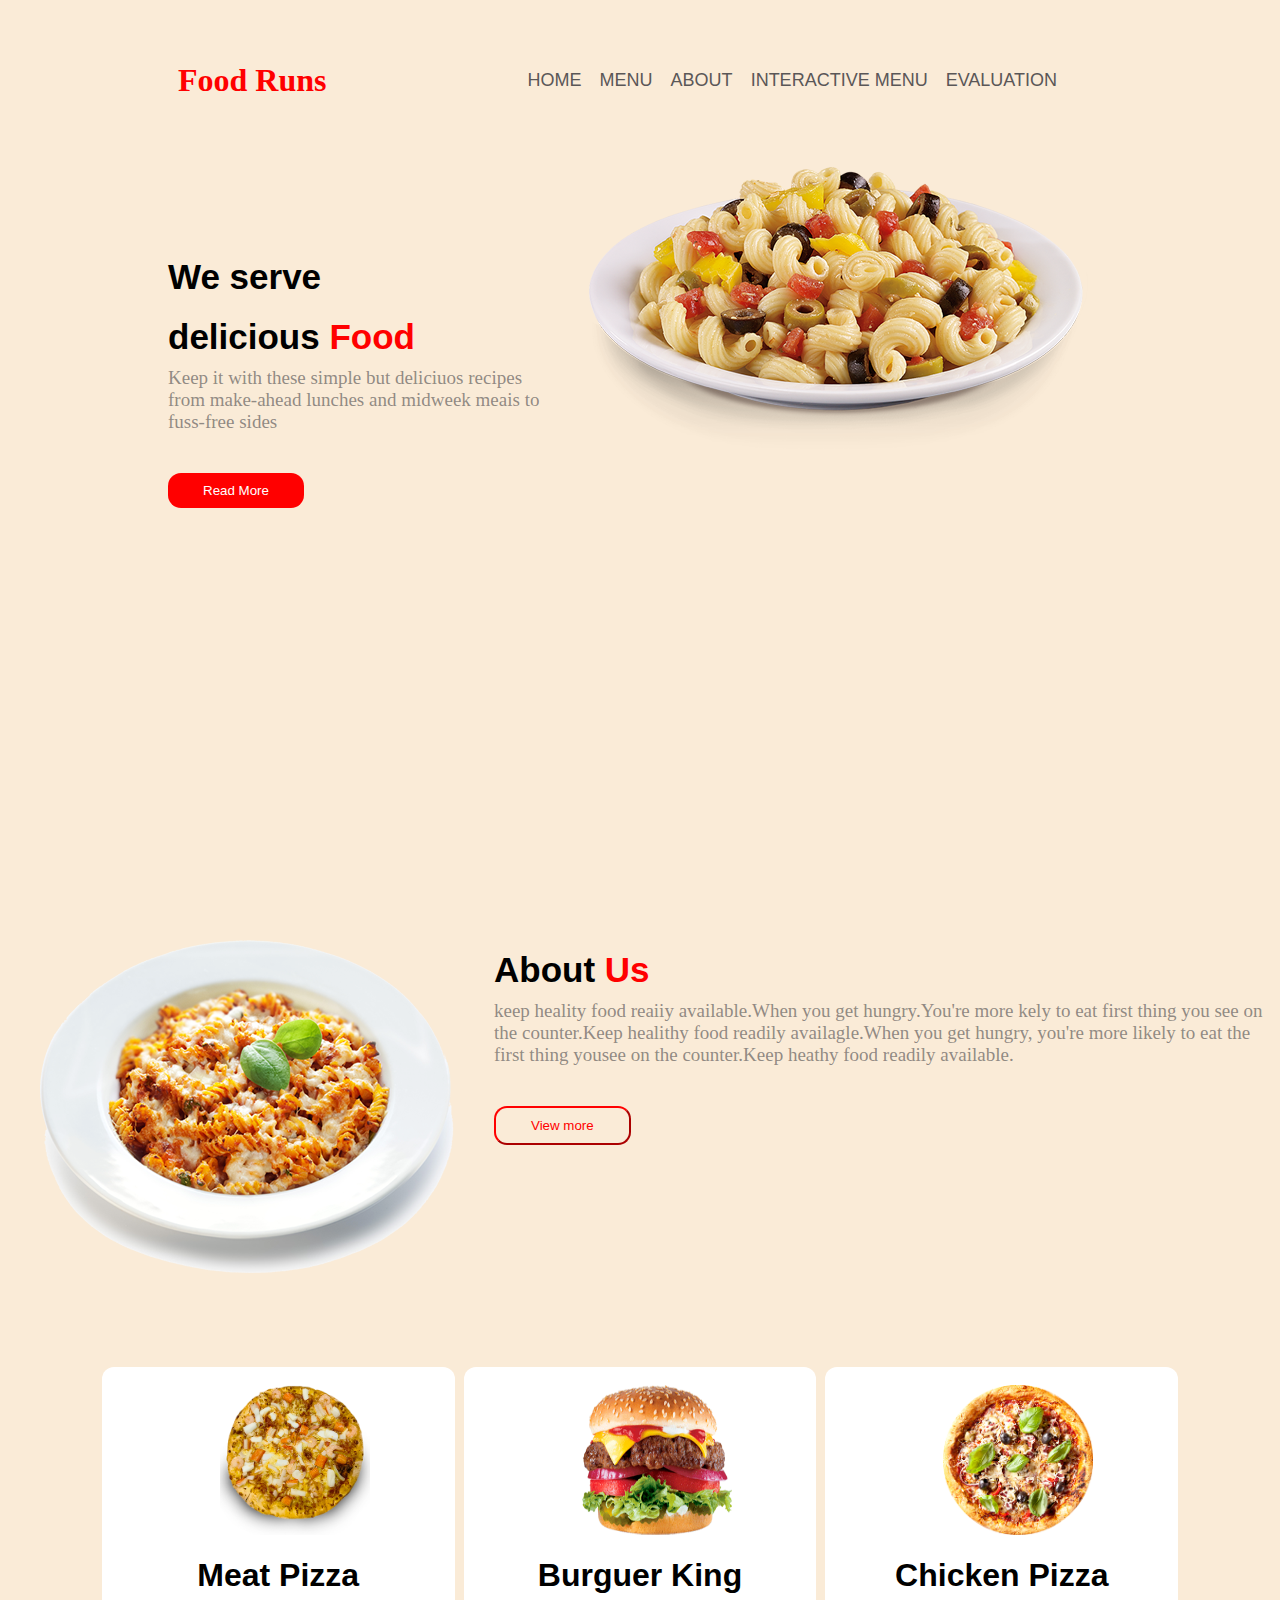
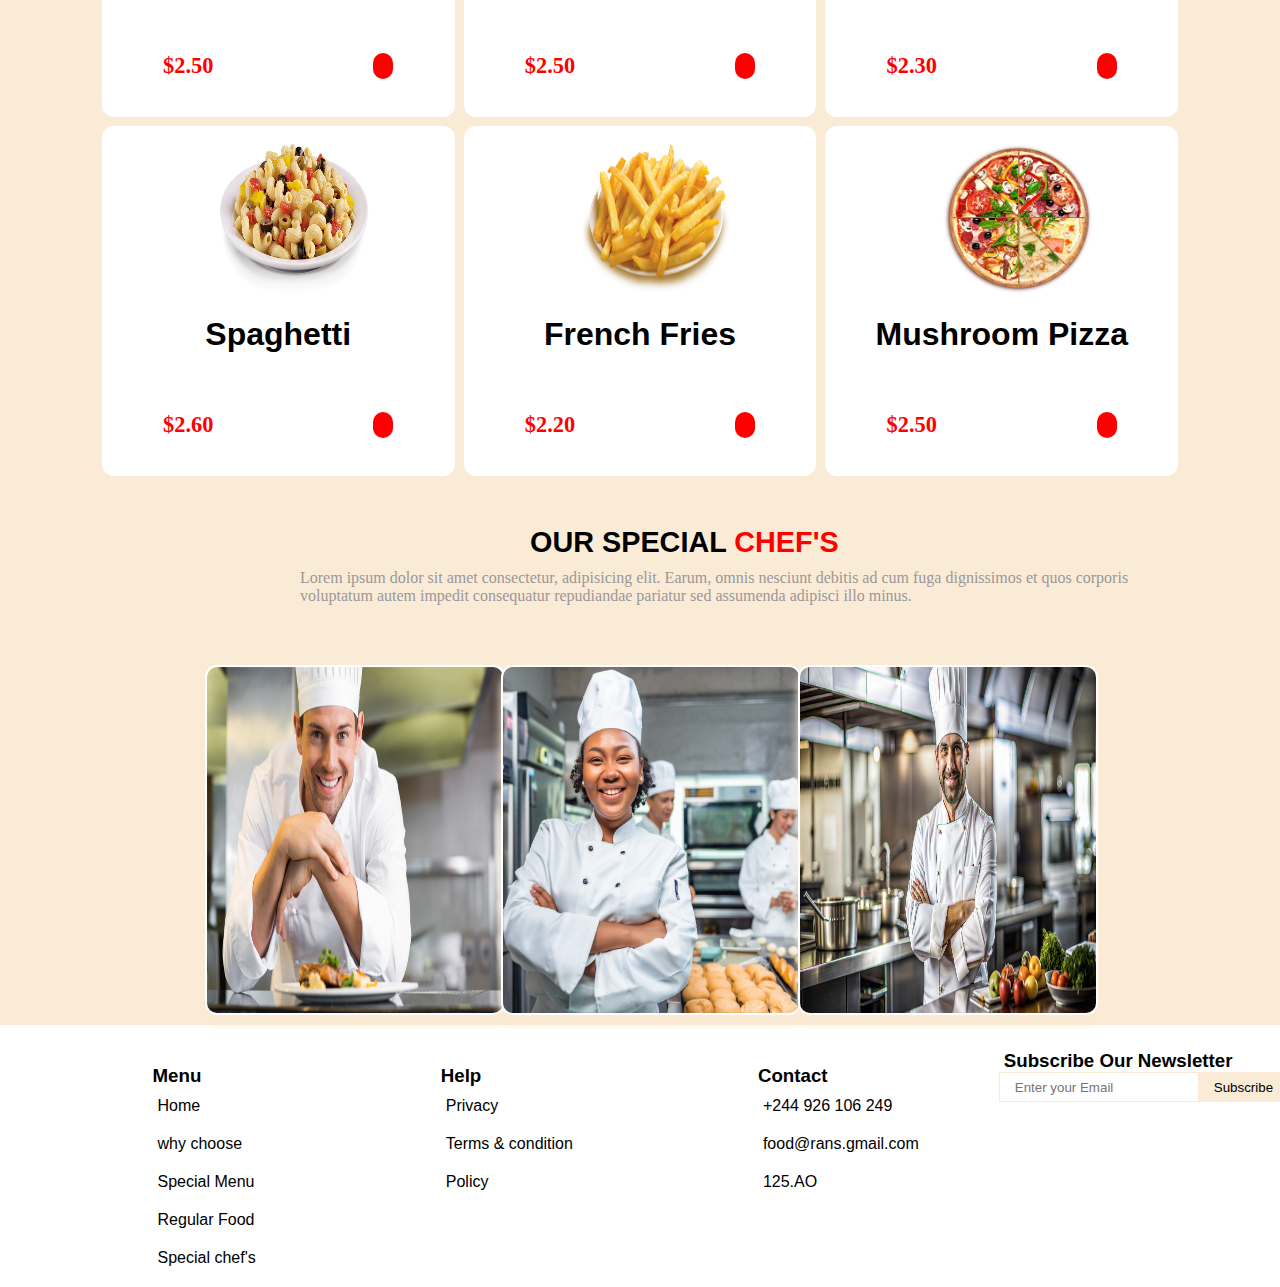
<file: index.html>
<!DOCTYPE html>
<html lang="en">
<head>
    <meta charset="UTF-8">
    <meta name="viewport" content="width=device-width, initial-scale=1.0">
    <link rel="stylesheet" href="../css/index.css">
    <link rel="stylesheet" href="https://cdnjs.cloudflare.com/ajax/libs/font-awesome/6.6.0/css/all.min.css" integrity="sha512-Kc323vGBEqzTmouAECnVceyQqyqdsSiqLQISBL29aUW4U/M7pSPA/gEUZQqv1cwx4OnYxTxve5UMg5GT6L4JJg==" crossorigin="anonymous" referrerpolicy="no-referrer" />
    <title>Food Runs</title>
</head>
<body>
    <div class="conteiner ">
        <div class="parent">
            <nav>
            <h1>Food Runs</h1>
            <ul>
            <li><a href="../pages/index.html">home</a></li>
            <li><a href="../pages/menu.html">menu</a></li>
            <li><a href="/pages/About.html">about</a></li>
            <li><a href="../pages/menu interativo.html">interactive menu</a></li>
            <li><a href="">evaluation</a></li>
            <li><a href="../pages/conta.html"><i class="fa-regular fa-user"></i></a> </li>
            <li><a href=""><i class="fa-solid fa-cart-shopping"></i></a> </li>
                </ul>
            </nav>
            <div class="paragrafo">
                
                <div class="left">
                    <h3>We serve <br>delicious <span>Food</span></h3>
                    <p>Keep it with these simple but deliciuos recipes from make-ahead lunches and midweek meais to fuss-free sides</p>
                    <a href="../pages/About.html"><button>Read More</button></a>

                        
                </div>
                <div class="right">
                    <img  src="../img/f4.png" alt="" >
                </div>
            </div>
        </div>
    </div>
   <div>
    <div class="conteiner-c">
        <div class="parent-pa">
        <div class="paragrafo-p">
        <div class="left-l">
        <img src="../img/f9.png" alt="" class="imagem">
         </div>
            <div class="right-r">
                <h3>About <span>Us</span></h3>
                <p>keep heality food reaiiy available.When you get hungry.You're more kely to eat first thing you see on the counter.Keep healithy food readily availagle.When you get hungry, you're more likely to eat the first thing yousee on the counter.Keep heathy food readily available.</p>
                <button>View more</button>

            </div>
        </div>
        </div>
     <!-- Produtos -->
  <div class="card-produtos ">
    <div class="card">
   
    <img src="../img/f1.png" alt="" class="link">

    <div class="">
        <h1>Meat Pizza</h1>
           <header> <span>$2.50</span>
            <a href=""><i class="fa-solid fa-cart-shopping"></i></a>
           </header>
    </div>

    </div>

  <div class="card">
    <img src="../img/f2.png" alt="" class="link">
    <div class>
        <h1 >Burguer King</h1>
        <header>
        <span>$2.50</span>
            <a href=""><i class="fa-solid fa-cart-shopping"></i></a>
        </header>
        
    </div>
  </div>
  <div class="card">
    <img src="../img/f3.png" alt="" class="link">
    <div class>
        <h1>Chicken Pizza</h1>
        <header>
        <span>$2.30</span>
            <a href=""><i class="fa-solid fa-cart-shopping"></i></a>
        </header>
        
    </div>
  </div>
  <div class="card">
    <img src="../img/f4.png" alt="" class="link">
    <div class>
        <h1>Spaghetti</h1>
        <header>
        <span>$2.60</span>
            <a href=""><i class="fa-solid fa-cart-shopping"></i></a>
        </header>
    </div>
  </div>
  <div class="card">
    <img src="../img/f5.png" alt="" class="link">
    <div class>
        
        <h1>French Fries</h1>
        <header>
        <span>$2.20</span>
            <a href=""><i class="fa-solid fa-cart-shopping"></i></a>
        </header>
        
        
    </div>
  </div>
  <div class="card">
    <img src="../img/f6.png" alt="" class="link">
    <div class>
        <h1>Mushroom Pizza</h1>
        <header>
            <span>$2.50</span>
            <a href=""><i class="fa-solid fa-cart-shopping"></i></a>
        </header>
    </div>
  </div -->


    </div>

    <!-- Chefs -->
     <div class="sobre-chef">
    <h2> OUR SPECIAL  <span>CHEF'S</span></h2>
        <p>Lorem ipsum dolor sit amet consectetur, adipisicing elit. Earum, omnis nesciunt debitis ad cum fuga dignissimos et quos corporis <br>
        voluptatum autem impedit consequatur repudiandae pariatur sed assumenda adipisci illo minus.</p>
     </div>
<div class="produtos">
    <div class="card-chef">
        <img src="../img/f13.jpg" alt="" class="chef1">
      </div>

      <div class="card-chef">
        <img src="../img/f14.jpg" alt="" class="chef1">
      </div>

      <div class="card-chef">
        <img src="../img/f15.jpg" alt="" class="chef1">
      </div>
</div> 

  <div class="footer">
<footer>
    <div class="menu">
        <ul>
        <h3>Menu</h3>
        <li>Home</li>
        <li>why choose</li>
        <li>Special Menu</li>
        <li>Regular Food</li>
        <li>Special chef's</li>
        </ul>
        
        <ul>
        <h3>Help</h3>
        <li>Privacy</li>
        <li>Terms & condition</li>
        <li>Policy</li>
        </ul>

        <ul>
            <h3>Contact</h3>
            <li>+244 926 106 249</li>
            <li>food@rans.gmail.com</li>
            <li> 125.AO </li>
        </ul>
             <label for="get">
            <h3>Subscribe Our Newsletter</h3>
            <input type="email"   placeholder="Enter your Email" >
            <button class="bu"> Subscribe</button>
            </label>
    
        </div>
        </div>
        </footer>
  </div>
</body>
</html>
</file>
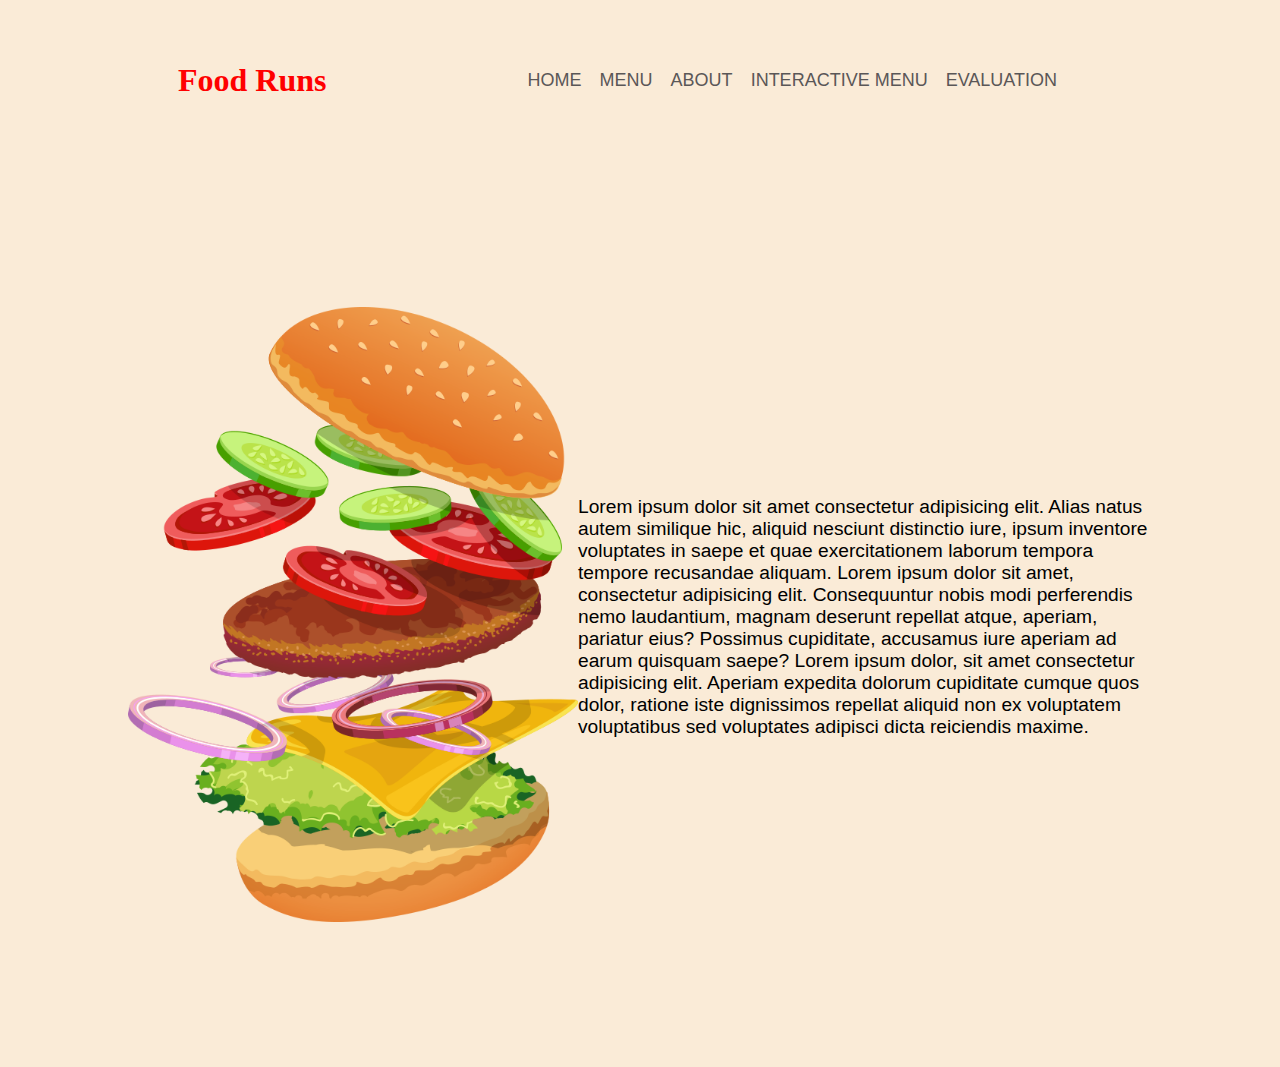
<file: pages/About.html>
<!DOCTYPE html>
<html lang="en">
<head>
    <meta charset="UTF-8">
    <meta name="viewport" content="width=device-width, initial-scale=1.0">
    <link rel="stylesheet" href="../css/About.css">
    <!-- font awesome -->
    <link rel="stylesheet" href="https://cdnjs.cloudflare.com/ajax/libs/font-awesome/6.6.0/css/all.min.css" integrity="sha512-Kc323vGBEqzTmouAECnVceyQqyqdsSiqLQISBL29aUW4U/M7pSPA/gEUZQqv1cwx4OnYxTxve5UMg5GT6L4JJg==" crossorigin="anonymous" referrerpolicy="no-referrer" />
    <title>Food Runs</title>
</head>
<body>
    <div class="conteiner ">
        <div class="parent">
            <nav>
            <h1>Food Runs</h1>
            <ul>
            <li><a href="../pages/index.html">home</a></li>
            <li><a href="../pages/menu.html">menu</a></li>
            <li><a href="../pages/About.html">about</a></li>
            <li><a href="../pages/menu interativo.html">interactive menu</a></li>
            <li><a href="">evaluation</a></li>
            <li><a href="../pages/conta.html"><i class="fa-regular fa-user"></i></a> </li>
            <li><a href=""><i class="fa-solid fa-cart-shopping"></i></a> </li>
                </ul>
            </nav>
            <div class="conteiner">
            <div class="lefth">
                <img src="../img/about-img.png" alt="">
            </div>
            <div class="right">
                <p>Lorem ipsum dolor sit amet consectetur adipisicing elit. Alias natus autem similique hic, aliquid nesciunt distinctio iure, ipsum inventore voluptates in saepe et quae exercitationem laborum tempora tempore recusandae aliquam.
                    Lorem ipsum dolor sit amet, consectetur adipisicing elit. Consequuntur nobis modi perferendis nemo laudantium, magnam deserunt repellat atque, aperiam, pariatur eius? Possimus cupiditate, accusamus iure aperiam ad earum quisquam saepe?
                    Lorem ipsum dolor, sit amet consectetur adipisicing elit. Aperiam expedita dolorum cupiditate cumque quos dolor, ratione iste dignissimos repellat aliquid non ex voluptatem voluptatibus sed voluptates adipisci dicta reiciendis maxime.
                </p>
            </div>
            </div>
           
</body>
</html>
</file>
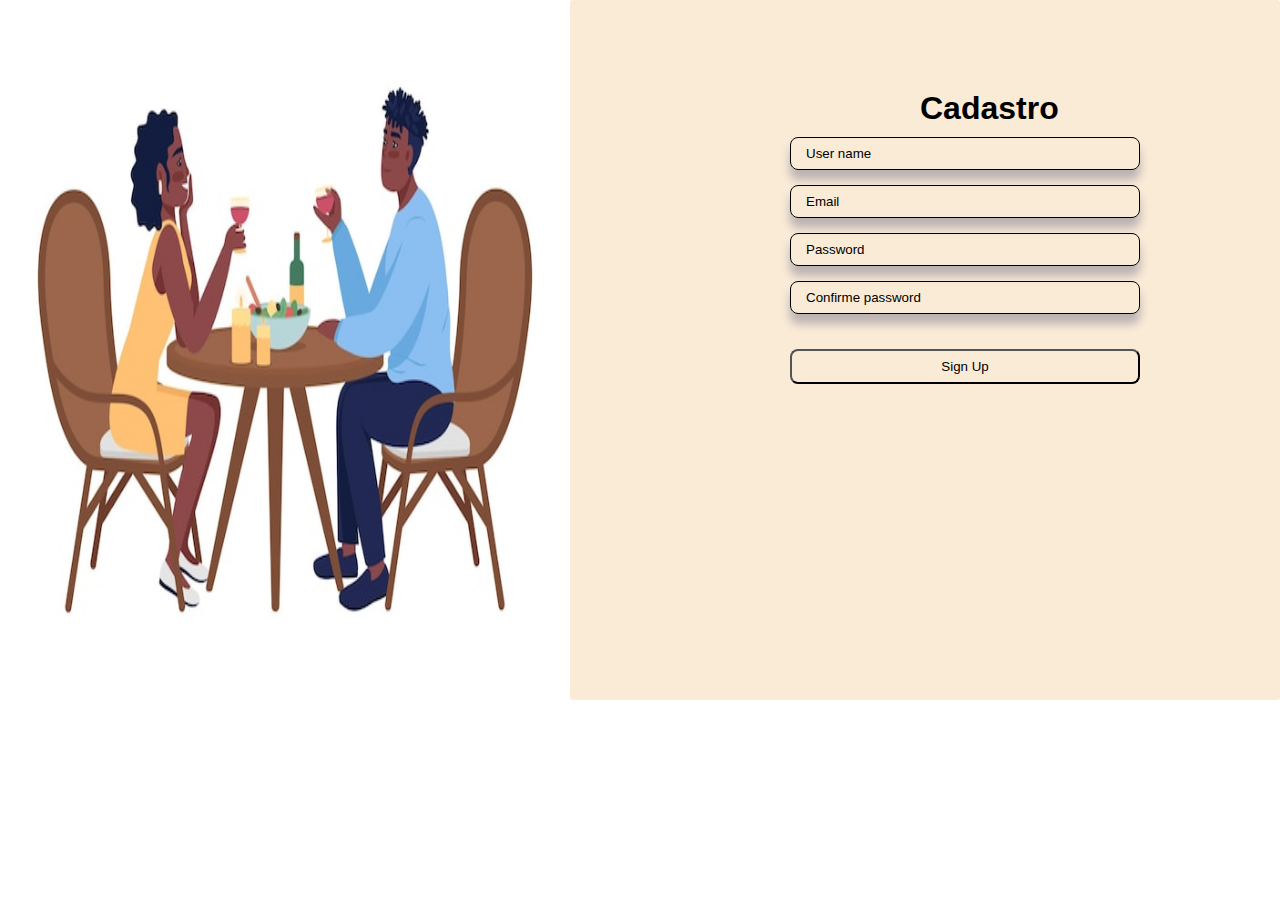
<file: pages/cadastro.html>
<!DOCTYPE html>
<html lang="en">
<head>
    <meta charset="UTF-8">
    <meta name="viewport" content="width=device-width, initial-scale=1.0">
    <title>cadastro</title>
    <!-- Fonte awesome -->
    <link rel="stylesheet" href="https://cdnjs.cloudflare.com/ajax/libs/font-awesome/6.6.0/css/all.min.css" integrity="sha512-Kc323vGBEqzTmouAECnVceyQqyqdsSiqLQISBL29aUW4U/M7pSPA/gEUZQqv1cwx4OnYxTxve5UMg5GT6L4JJg==" crossorigin="anonymous" referrerpolicy="no-referrer" />
    <link rel="stylesheet" href="../css/cadastro.css">
</head>
<body>
    <!-- conteiner -->
    <div class="card">
        <!-- right img -->
        <div class="right">
        <img src="../img/f18.jpg" alt="">
        </div>
        <!-- left -->
        <div class="left">
            <form action="get">
        <h1>Cadastro</h1>
        
            <label for="" id="name">
                <i class="fa-solid fa-user"></i>
            <div class="input-conteiner">
               
            <input type="name" id="name"  placeholder="User name">
               
           </div>
        </label>
           <label for="" id="email">
            <i class="fa-solid fa-envelope"></i>
            <div class="input-conteiner">
            <input type="email" id="email" placeholder="Email">
                
            </div>
           </label>

           <label for="" id="password">
            <i class="fa-solid fa-briefcase"></i>
            <div class="input-conteiner">
            <input type="password" id="password" placeholder="Password">
                
            </div>
           </label>

           <label for="" id="password">
            <i class="fa-solid fa-bell"></i>
            <div class="input-conteiner">
            <input type="password" id="password" placeholder="Confirme password">
                
            </div>
           </label>

            
            <button>Sign Up</button>
            </form>
            
        </div>
    </div>
</body>
</html>
</file>
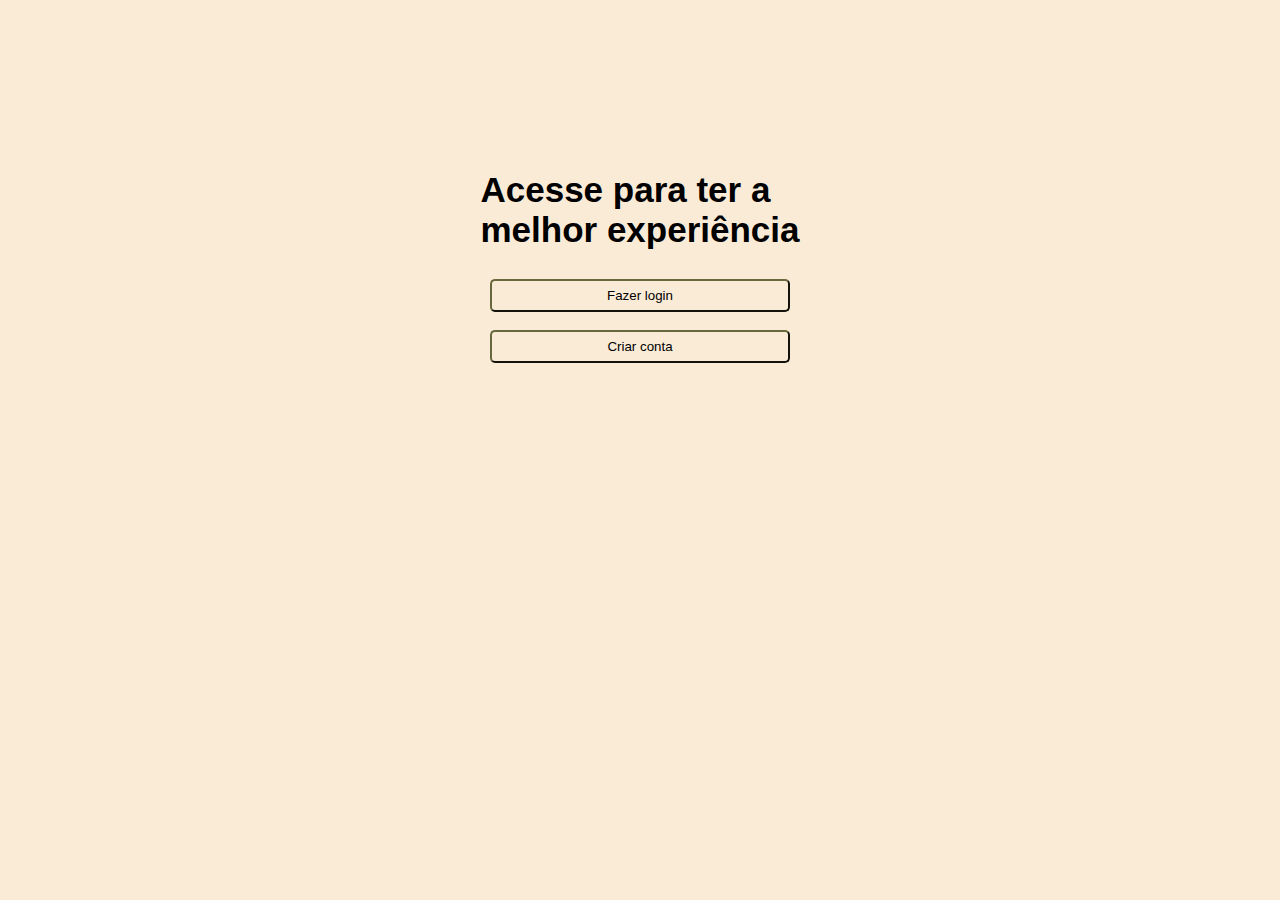
<file: pages/conta.html>
<!DOCTYPE html>
<html lang="en">
<head>
    <meta charset="UTF-8">
    <meta name="viewport" content="width=device-width, initial-scale=1.0">
    <title>Food Runs</title>
    <!-- link.css -->
    <link rel="stylesheet" href="../css/conta.css">
</head>
<body>
    <div class="expe">
        
    <h2> Acesse para ter a  <br>melhor experiência</h2> 
    <a href="../pages/login.html"><button>Fazer login </button></a><br>
    <a href="../pages/cadastro.html"><button>Criar conta</button></a>
   
    </div>
</body>
</html>
</file>
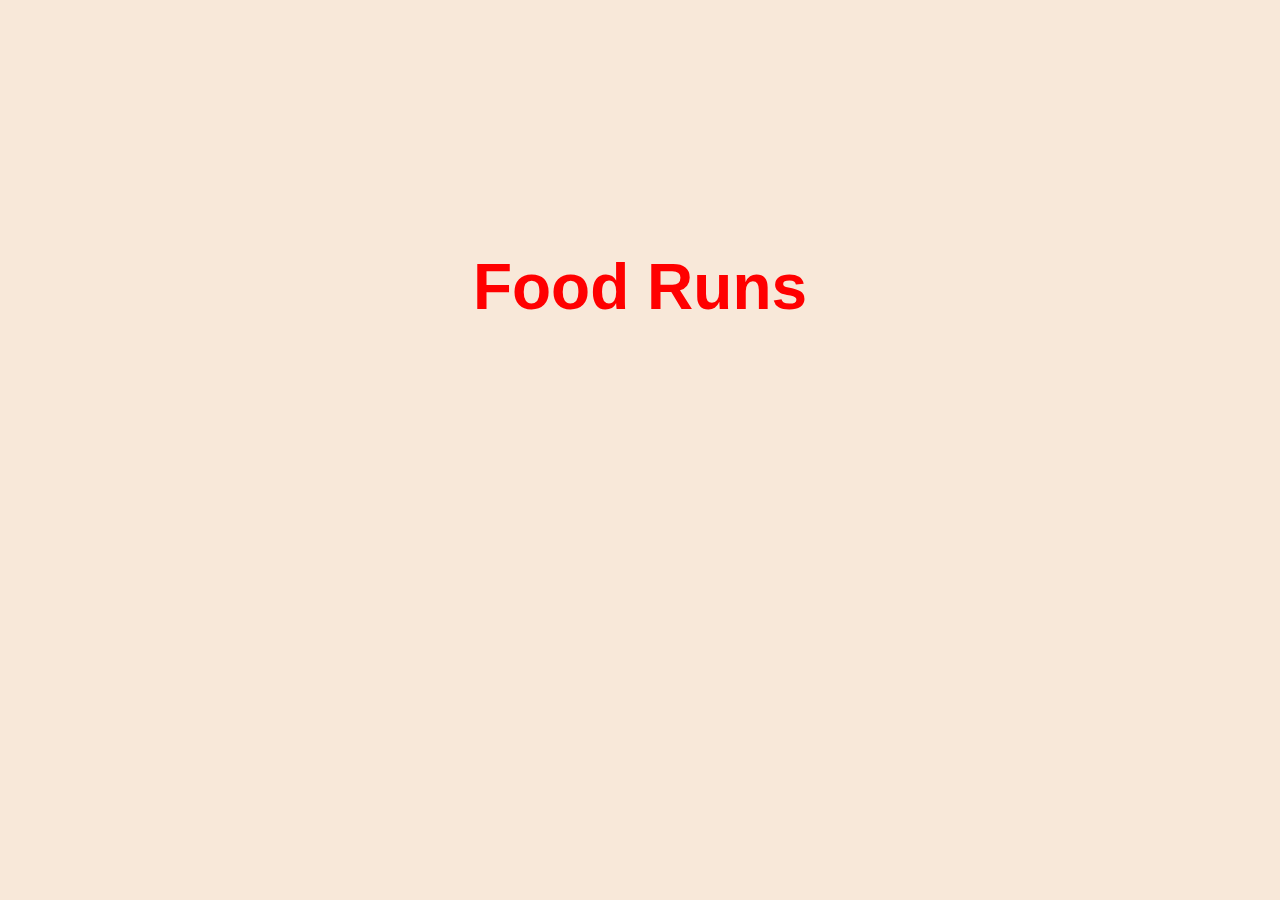
<file: pages/inicio.html>
<!DOCTYPE html>
<html lang="en">
<head>
    <meta charset="UTF-8">
    <meta name="viewport" content="width=device-width, initial-scale=1.0">
    <title>Document</title>
    <link rel="stylesheet" href="../css/global.css">

</head>
<body>
    <h2>Food Runs</h2>

    </a>
</body>
</html>
</file>
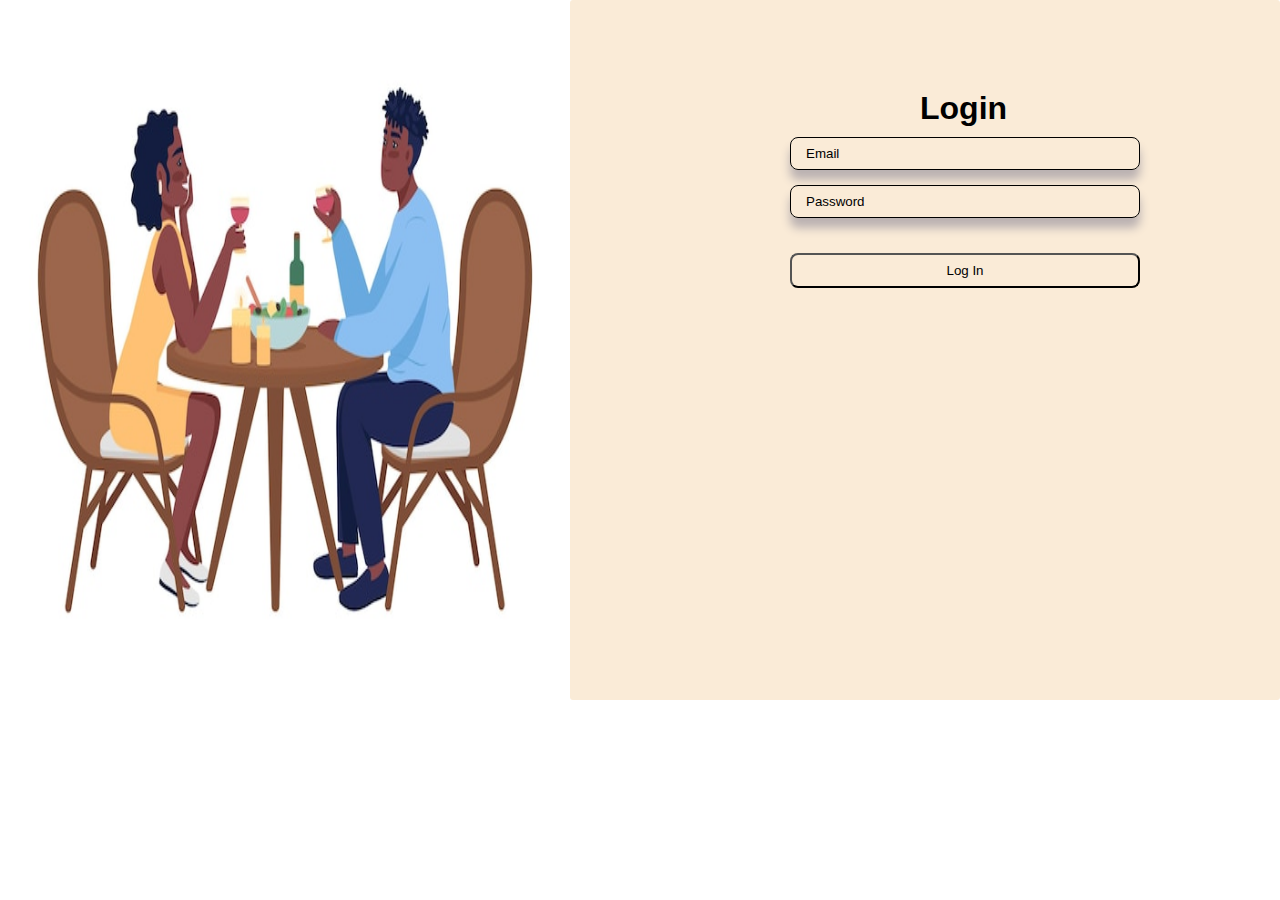
<file: pages/login.html>
<!DOCTYPE html>
<html lang="en">
<head>
    <meta charset="UTF-8">
    <meta name="viewport" content="width=device-width, initial-scale=1.0">
    <title>Document</title>
    <link rel="stylesheet" href="https://cdnjs.cloudflare.com/ajax/libs/font-awesome/6.6.0/css/all.min.css" integrity="sha512-Kc323vGBEqzTmouAECnVceyQqyqdsSiqLQISBL29aUW4U/M7pSPA/gEUZQqv1cwx4OnYxTxve5UMg5GT6L4JJg==" crossorigin="anonymous" referrerpolicy="no-referrer" />
    <link rel="stylesheet" href="../css/login.css">
</head>
<body>

    
    
    <!-- conteiner -->
    <div class="card">
        <!-- right img -->
        <div class="right">
        <img src="../img/f18.jpg" alt="">
        </div>
        <!-- left -->
        <div class="left">
            <form action="get">
        <h1>Login</h1>
        
           <label for="" id="email">
            <i class="fa-solid fa-envelope"></i>
            <div class="input-conteiner">
            <input type="email" id="email" placeholder="Email">
                
            </div>
           </label>

           <label for="" id="password">
            <i class="fa-solid fa-briefcase"></i>
            <div class="input-conteiner">
            <input type="password" id="password" placeholder="Password">
                
            </div>
           </label>

            <button>Log In</button>
            </form>
            
        </div>
    </div>
</body>
</html>
</file>
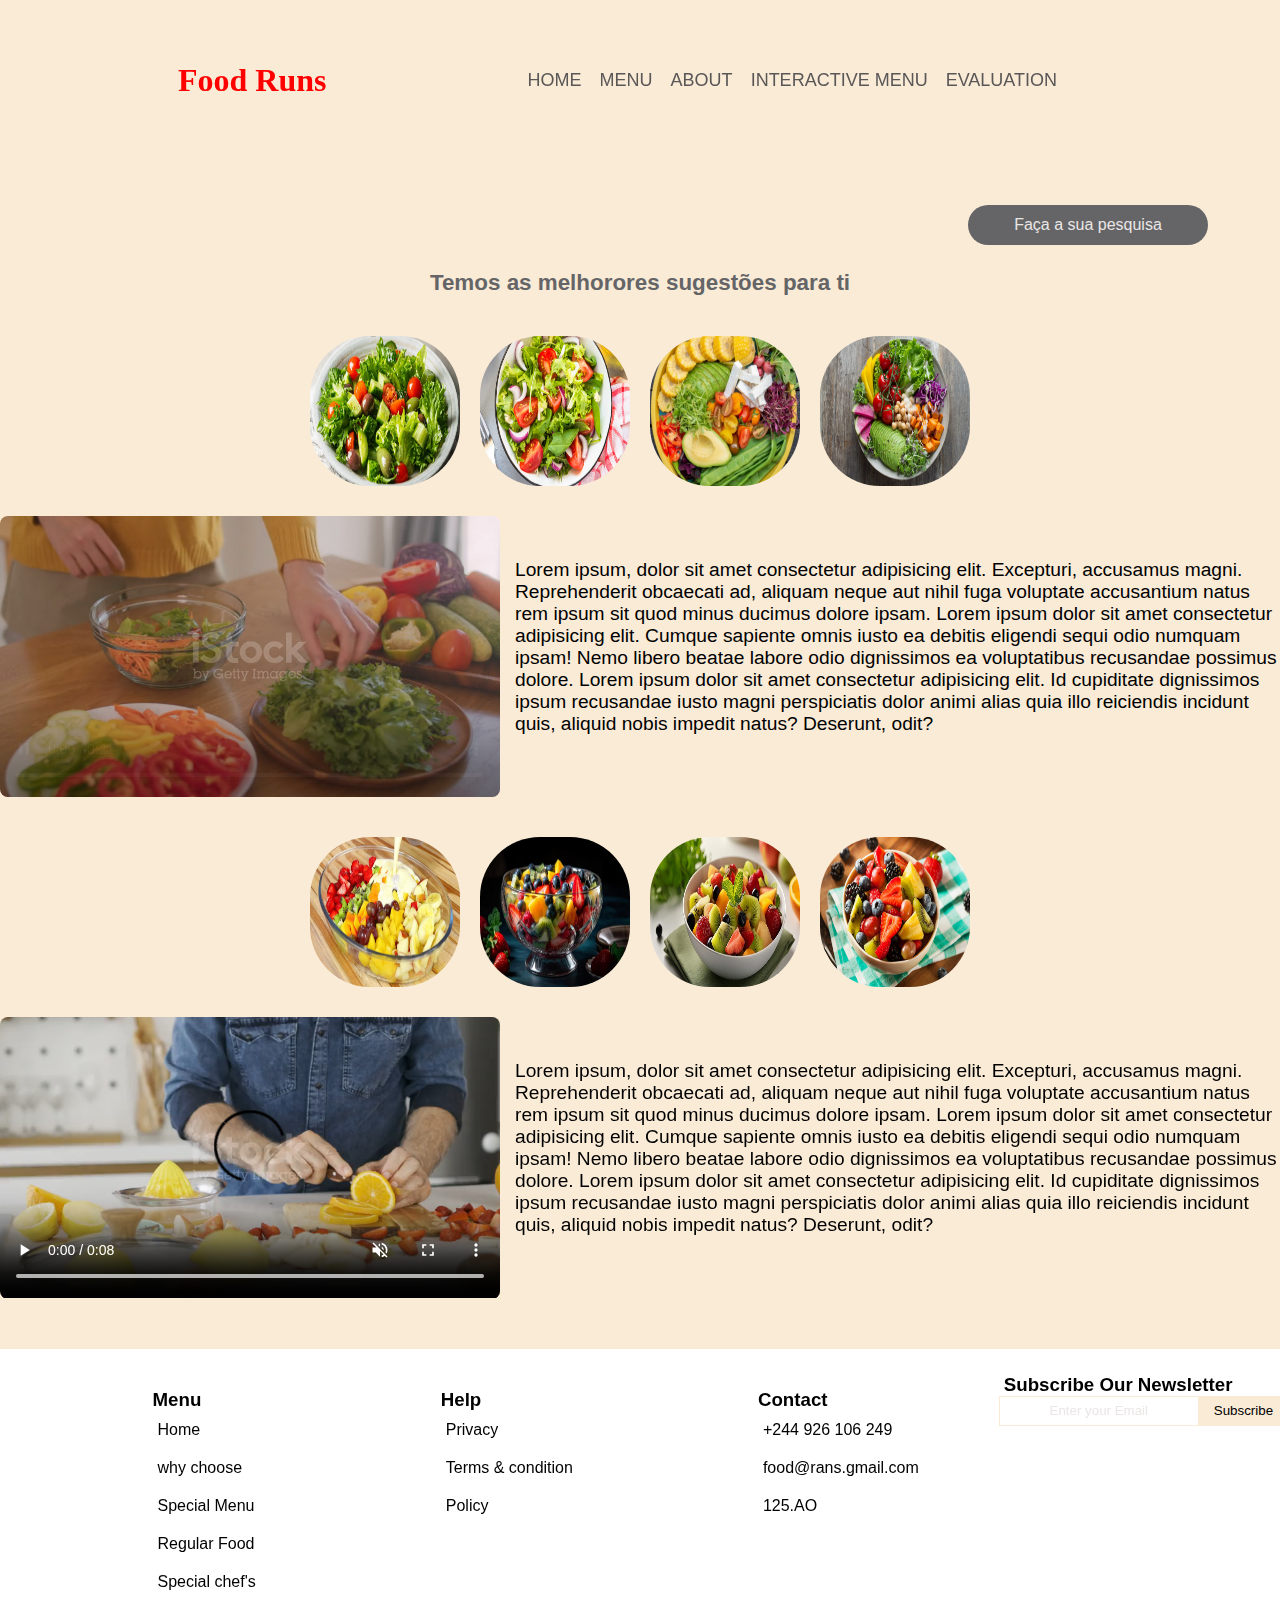
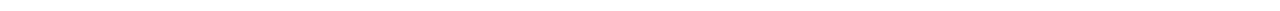
<file: pages/menu interativo.html>
<!DOCTYPE html>
<html lang="en">
<head>
    <meta charset="UTF-8">
    <meta name="viewport" content="width=device-width, initial-scale=1.0">
    <link rel="stylesheet" href="../css/menu interativo.css">
    <!-- font awesome -->
    <link rel="stylesheet" href="https://cdnjs.cloudflare.com/ajax/libs/font-awesome/6.6.0/css/all.min.css" integrity="sha512-Kc323vGBEqzTmouAECnVceyQqyqdsSiqLQISBL29aUW4U/M7pSPA/gEUZQqv1cwx4OnYxTxve5UMg5GT6L4JJg==" crossorigin="anonymous" referrerpolicy="no-referrer" />
    <title>Food Runs</title>
</head>
<body>
    <div class="cont">
        <div class="parent">
            <nav>
            <h1>Food Runs</h1>
            <ul>
            <li><a href="../pages/index.html">home</a></li>
            <li><a href="../pages/menu.html">menu</a></li>
            <li><a href="../pages/About.html">about</a></li>
            <li><a href="../pages/menu interativo.html">interactive menu</a></li>
            <li><a href="">evaluation</a></li>
            <li><a href="../pages/conta.html"><i class="fa-regular fa-user"></i></a> </li>
            <li><a href=""><i class="fa-solid fa-cart-shopping"></i></a> </li>
                </ul>
            </nav>
         </div>
         </div>
    
    <div class="search-box">
        <input class="search-text" type="text" name="" placeholder="Faça a sua pesquisa" >
        <a class="search-btn" href="#">
        <i class="fas fa-search"></i>
        </a> 
         
        </div>
        <h1>Temos as melhorores sugestões para ti</h1>
    <div class="conteiner">
        <div class="box">
            <div class="box">  <img src="../img/f27.webp" alt=""></div>
            <div class="box"><img src="../img/f28.jpg" alt=""></div>
            <div class="box"> <img src="../img/f29.jpg" alt=""></div>
            <div class="box"><img src="../img/f30.webp" alt=""></div>
        </div>
        </div>
       <div class="vidios">

        <video  controls autoplay loop muted >
            <source src="../video/istockphoto-1437879063-640_adpp_is.mp4">
        </video>
        <p>Lorem ipsum, dolor sit amet consectetur adipisicing elit. Excepturi, accusamus magni. Reprehenderit obcaecati ad, aliquam neque aut nihil fuga voluptate accusantium natus rem ipsum sit quod minus ducimus dolore ipsam. Lorem ipsum dolor sit amet consectetur adipisicing elit. Cumque sapiente omnis iusto ea debitis eligendi sequi odio numquam ipsam! Nemo libero beatae labore odio dignissimos ea voluptatibus recusandae possimus dolore. Lorem ipsum dolor sit amet consectetur adipisicing elit. Id cupiditate dignissimos ipsum recusandae iusto magni perspiciatis dolor animi alias quia illo reiciendis incidunt quis, aliquid nobis impedit natus? Deserunt, odit?</p>
        </div>
        <div class="conteiner">
            <div class="box">
                <div class="box">  <img src="../img/f36.jpg" alt=""></div>
                <div class="box"><img src="../img/f37.jpg" alt=""></div>
                <div class="box"> <img src="../img/f38.jpg" alt=""></div>
                <div class="box"><img src="../img/f39.jpg" alt=""></div>
            </div>
            </div>
            <div class="vidios">

                <video  controls autoplay loop muted >
                    <source src="../video/istockphoto-1328929694-640_adpp_is.mp4">
                </video>
                <p>Lorem ipsum, dolor sit amet consectetur adipisicing elit. Excepturi, accusamus magni. Reprehenderit obcaecati ad, aliquam neque aut nihil fuga voluptate accusantium natus rem ipsum sit quod minus ducimus dolore ipsam. Lorem ipsum dolor sit amet consectetur adipisicing elit. Cumque sapiente omnis iusto ea debitis eligendi sequi odio numquam ipsam! Nemo libero beatae labore odio dignissimos ea voluptatibus recusandae possimus dolore. Lorem ipsum dolor sit amet consectetur adipisicing elit. Id cupiditate dignissimos ipsum recusandae iusto magni perspiciatis dolor animi alias quia illo reiciendis incidunt quis, aliquid nobis impedit natus? Deserunt, odit?</p>
                </div>
                
  <div class="footer">
    <footer>
        <div class="menu">
        <ul>
        <h3>Menu</h3>
        <li>Home</li>
        <li>why choose</li>
        <li>Special Menu</li>
        <li>Regular Food</li>
        <li>Special chef's</li>
            </ul>
            
        <ul>
        <h3>Help</h3>
        <li>Privacy</li>
        <li>Terms & condition</li>
        <li>Policy</li>
        </ul>
            <ul>
        <h3>Contact</h3>
        <li>+244 926 106 249</li>
        <li>food@rans.gmail.com</li>
        <li> 125.AO </li>
            </ul>
                 <label for="get">
                <h3>Subscribe Our Newsletter</h3>
                <input type="email" placeholder="Enter your Email" >
                <button class="bu"> Subscribe</button>
                </label>
        
            </div>
            </div>
            </footer>
      </div>
        
                
           
         


</body>
</html>
</file>
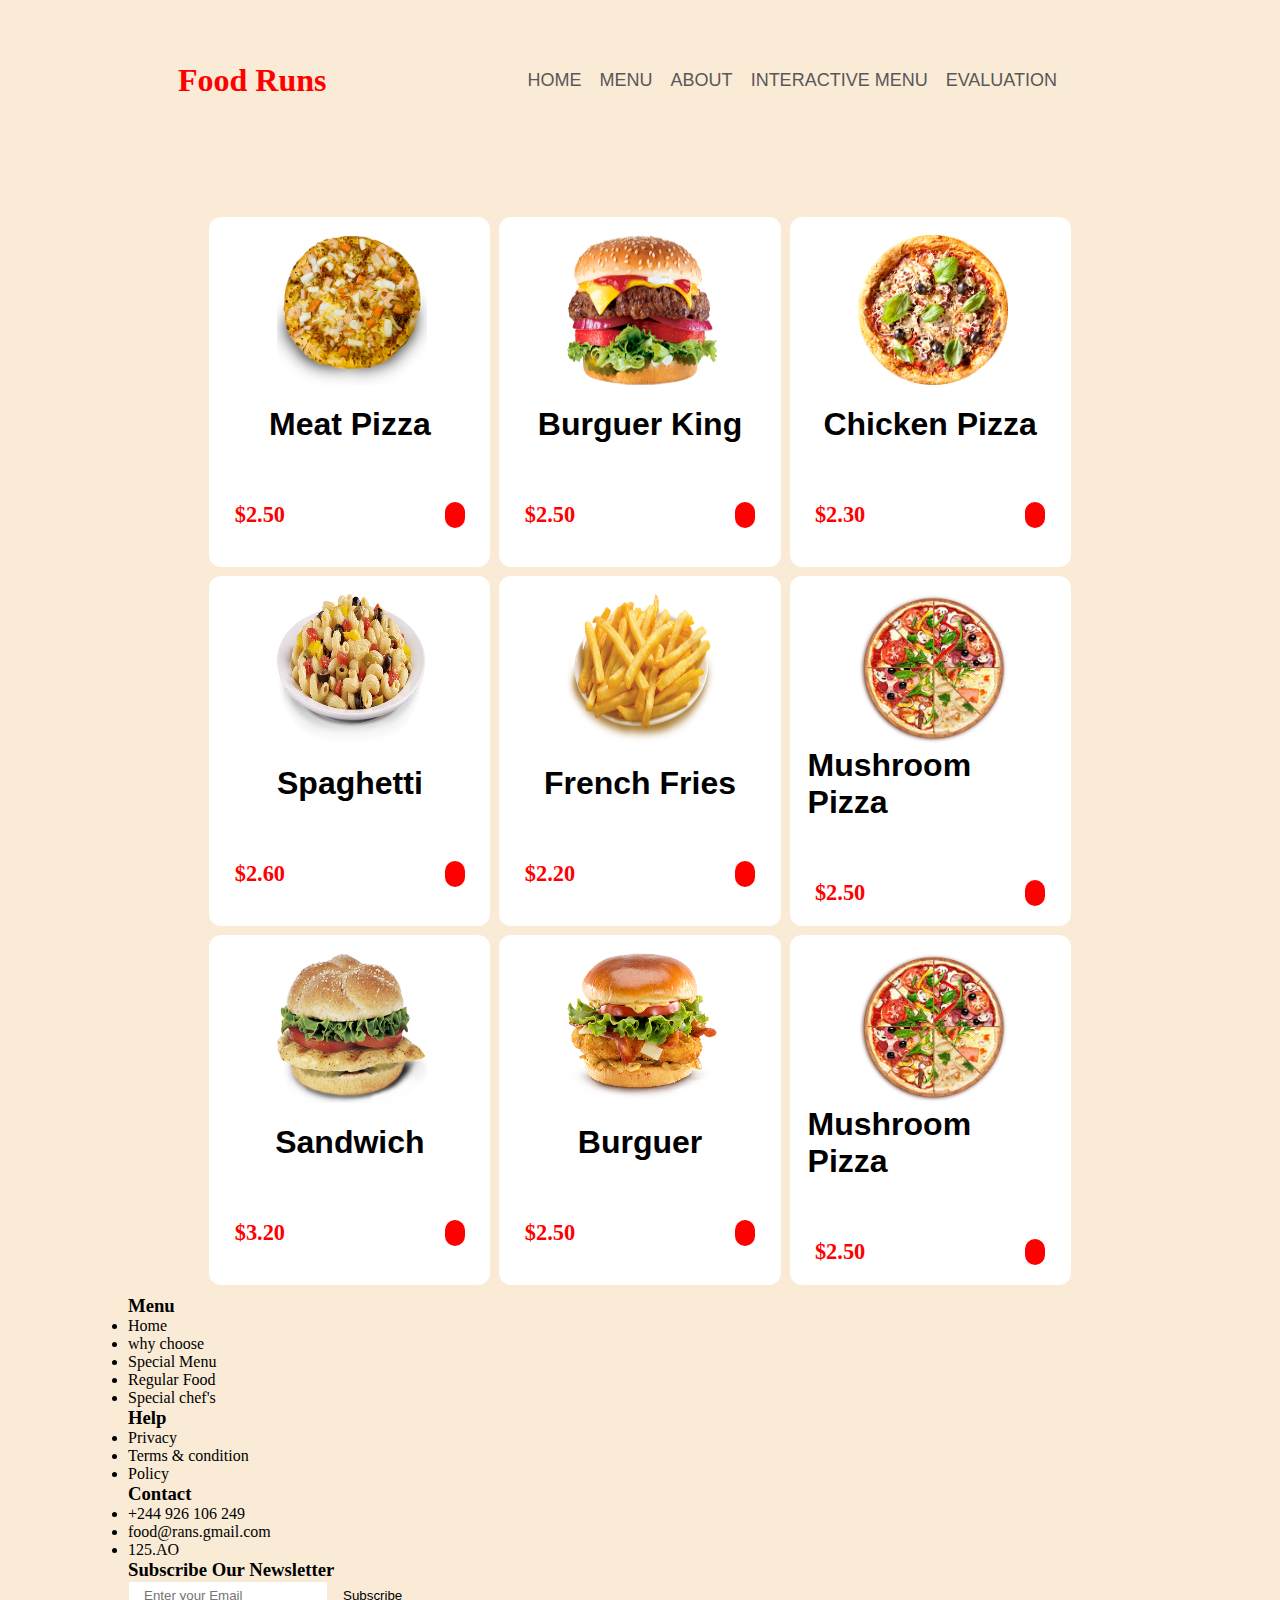
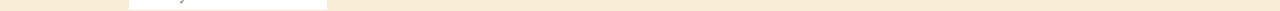
<file: pages/menu.html>
<!DOCTYPE html>
<html lang="en">
<head>
    <meta charset="UTF-8">
    <meta name="viewport" content="width=device-width, initial-scale=1.0">
    <link rel="stylesheet" href="../css/menu.css">
    <!-- Font awesome -->
    <link rel="stylesheet" href="https://cdnjs.cloudflare.com/ajax/libs/font-awesome/6.6.0/css/all.min.css" integrity="sha512-Kc323vGBEqzTmouAECnVceyQqyqdsSiqLQISBL29aUW4U/M7pSPA/gEUZQqv1cwx4OnYxTxve5UMg5GT6L4JJg==" crossorigin="anonymous" referrerpolicy="no-referrer" />
    <title>Food Runs</title>
</head>
<body>
    <div class="conteiner ">
        <div class="parent">
            <nav>
            <h1>Food Runs</h1>
            <ul>
            <li><a href="../pages/index.html">home</a></li>
            <li><a href="../pages/menu.html">menu</a></li>
            <li><a href="../pages/About.html">about</a></li>
            <li><a href="../pages/menu interativo.html">interactive menu</a></li>
            <li><a href="">evaluation</a></li>
            <li><a href="../pages/conta.html"><i class="fa-regular fa-user"></i></a> </li>
            <li><a href=""><i class="fa-solid fa-cart-shopping"></i></a> </li>
                </ul>
            </nav>
            <div class="card-produtos ">
        <div class="card">
        <img src="../img/f1.png" alt="" class="link">
        <div class="">
        <h1>Meat Pizza</h1>
         <header> <span>$2.50</span>
        <a href=""><i class="fa-solid fa-cart-shopping"></i></a>
                </header>
                </div>
                </div>
            
              <div class="card">
                <img src="../img/f2.png" alt="" class="link">
                <div class>
        <h1 >Burguer King</h1>
        <header>
        <span>$2.50</span>
        <a href=""><i class="fa-solid fa-cart-shopping"></i></a>
        </header>
        </div>
        </div>
        <div class="card">
         <img src="../img/f3.png" alt="" class="link">
        <div class>
        <h1>Chicken Pizza</h1>
        <header>
        <span>$2.30</span>
        <a href=""><i class="fa-solid fa-cart-shopping"></i></a>
        </header> 
        </div>
        </div>
         <div class="card">
        <img src="../img/f4.png" alt="" class="link">
         <div class>
        <h1>Spaghetti</h1>
        <header>
        <span>$2.60</span>
        <a href=""><i class="fa-solid fa-cart-shopping"></i></a>
        </header>
        </div>
        </div>
        <div class="card">
        <img src="../img/f5.png" alt="" class="link">
        <div class>
                    
        <h1>French Fries</h1>
        <header>
        <span>$2.20</span>
        <a href=""><i class="fa-solid fa-cart-shopping"></i></a>
        </header>  
        </div>
        </div>
        <div class="card">
        <img src="../img/f6.png" alt="" class="link">
        <div class>
        <h1>Mushroom Pizza</h1>
        <header>
        <span>$2.50</span>
         <a href=""><i class="fa-solid fa-cart-shopping"></i></a>
        </header>
         </div>
              </div>

              <div class="card">
        <img src="../img/f8.png" alt="" class="link">
        <div class>
        <h1>Sandwich</h1>
        <header>
        <span>$3.20</span>
         <a href=""><i class="fa-solid fa-cart-shopping"></i></a>
        </header>
        </div>
         </div>
        <div class="card">
        <img src="../img/f7.png" alt="" class="link">
         <div class>
        <h1>Burguer</h1>
        <header>
        <span>$2.50</span>
        <a href=""><i class="fa-solid fa-cart-shopping"></i></a>
        </header>
        </div>
        </div>
        <div class="card">
        <img src="../img/f6.png" alt="" class="link">
        <div class>
        <h1>Mushroom Pizza</h1>
        <header>
        <span>$2.50</span>
        <a href=""><i class="fa-solid fa-cart-shopping"></i></a>
         </header>
         </div>
        </div>
        </div>
                
  
    <footer>
        <div class="menu">
            <ul>
            <h3>Menu</h3>
            <li>Home</li>
            <li>why choose</li>
            <li>Special Menu</li>
            <li>Regular Food</li>
            <li>Special chef's</li>
            </ul>
            
            <ul>
            <h3>Help</h3>
            <li>Privacy</li>
            <li>Terms & condition</li>
            <li>Policy</li>
            </ul>
    
            <ul>
                <h3>Contact</h3>
                <li>+244 926 106 249</li>
                <li>food@rans.gmail.com</li>
                <li> 125.AO </li>
            </ul>
                 <label for="get">
                <h3>Subscribe Our Newsletter</h3>
                <input type="email"   placeholder="Enter your Email" >
                <button class="bu"> Subscribe</button>
                </label>
        
            </div>
            
            </footer>
      
</body>
</html>
</file>
<file: css/index.css>
/* Imagem1 */
 *{
    margin: 0;
    padding: 0;
    box-sizing: border-box;
 }
 body{
    background-color: antiquewhite;
 }
 .conteiner{
    width: 100%;
    height: 100vh;
    
    
 }
 .parent{
    width: 80%;
    height: 90%;
    position: absolute;
    top: 50%;
    left: 50%;
    transform: translate(-50%,-50%);

 }
 .parent nav{
    display: flex;
    justify-content: space-between;
    align-items: center;
    padding: 30px 50px;
    height: 15%;
    


}
/* navs */
nav h1{
    font-weight: 600;
    position: relative;
    margin-left: 0px;
    color: red;
    font-size: 32px;
    margin-bottom: 50px;
    font-family: 'Dancing Script', cursive;


}
nav ul{
    display: flex;
    
}
nav ul li{
    list-style-type: none;
    margin-bottom: 50px;
    font-family: 'Gill Sans', 'Gill Sans MT', Calibri, 'Trebuchet MS', sans-serif;
    

}
ul li a {
    text-decoration: none;
    padding: 5px 9px;
    text-transform: uppercase;
    font-weight: 500;
    font-size: 18px;
    color: rgb(90, 87, 87);
    font-family: 'Gill Sans', 'Gill Sans MT', Calibri, 'Trebuchet MS', sans-serif;

    

}
ul li a:hover{
    color: red;
}
.parent .paragrafo{
    display: flex;
    height: 85%;
}
.parent .left{
    width: 45%;
    height: 100%;
    padding: 40px;
}
.left h3{
    font-weight: 600;
    font-size: 35px;
    margin-top: 40px;
    line-height: 60px;
    font-family: 'Lucida Sans', 'Lucida Sans Regular', 'Lucida Grande', 'Lucida Sans Unicode', Geneva, Verdana, sans-serif;
}
.left h3 span{
    color: red;
}
.left p{
    font-size: 19px;
    font-weight: 400;
    color: #5a5858aa;
}
.left button{
    padding: 10px 35px;
    border-radius: 13px;
    border: none;
    outline: none;
    background-color: red;
    color: white;
    margin-top: 40px;
}
.left button:hover{
    background-color: rgb(169, 5, 5);
}
.parent-pa .paragrafo-p{
    display: flex;
    height: 85%;
    
}
/* Imagem2 */

.parent-pa .left-l{
    width: 45%;
    height: 100%;
    padding: 40px;
}
.right-r h3{
    font-weight: 600;
    font-size: 35px;
    margin-top: 40px;
    line-height: 60px;
    font-family: 'Lucida Sans', 'Lucida Sans Regular', 'Lucida Grande', 'Lucida Sans Unicode', Geneva, Verdana, sans-serif;
}
.right-r h3 span{
    color: red;
}
.right-r p{
    font-size: 19px;
    font-weight: 400;
    color: #5a5858aa;
}
.right-r button{
    padding: 10px 35px;
    border-radius: 13px;
    border-color: red;
    outline: none;
    background-color:antiquewhite;
    color: red;
    margin-top: 40px;
}
.parent-pa .paragrafo-p{
    display: flex;
    height: 85%;
    
}

.card-produtos{
    border: 0px solid none;
    margin-top: 40px;
    display: flex;
    justify-content: center;
    flex-wrap: wrap;
    padding: 10px;
    gap: 9px;
} 
.card{
    
    width: 28%;
    height: 350px;
    background-color: white;
    padding: 18px;
    border-radius: 12px;
    
}  
.card div{
    justify-content: center;
    align-items: center;
    gap: 4px;
    height: 30%;
} 

.card div{
    display: flex;
    flex-direction: column;
    justify-content: center;
    align-items: center;
    gap: 4px;
    height: 50%;

}
 .card .link{
    width: 150px;
    height: 150px;
    margin-left: 100px;
    text-decoration: none;
    transition: 1s;
    z-index: 3;
    
}
.card .link:hover{
    transform: scale(1.2);
}
.card h1{
    font-family: 'Franklin Gothic Medium', 'Arial Narrow', Arial, sans-serif;
    font-weight: bold;
    margin-bottom: 30px;     
}
header{
    display: flex;
    justify-content: space-between;
    margin-top: 25px;
}
.card a{
    
    color: white;
    background-color: red;
    border-radius: 25px;
    padding: 10px;
    margin-right: 50px;   
}
.card span{
    color: red;
    font-weight: bold;
    margin-right: 160px;
    font-size:1.4rem;
    margin-left: 50px;   
    
}
/* chefs */
.sobre-chef h2{
    align-items: center;
    justify-content: center;
    margin-left: 530px;
    margin-top: 40px;
    text-transform: capitalize;
    font-family: 'Segoe UI', Tahoma, Geneva, Verdana, sans-serif;
    font-size: 1.8rem;
}
span{
    color: red;
}

.sobre-chef p{
    display: block;
    margin-left: 300px;
    margin-top: 10px;
    color: rgb(154, 151, 151);
}
.produtos{
    border: 0px solid none;
    margin-top: 50px;
    display: flex;
    justify-content: center;
    flex-wrap: wrap;
    padding: 10px;
    gap: 19px;
}
.card-chef{
    
    width: 22%;
    height: 300px;
    background-color:transparent;
    border-radius: 12px;
    text-decoration: none;
}
.card-chef .chef1{
    width: 300px;
    height: 350px;
    border-radius: 12px;
    background-color: white;
    border: 2px solid transparent;
    box-shadow: 0 10px 10px rgb(251, 234, 211);
    transition: 0.2s ease;


}
/* footer */
.footer .menu ul{
    list-style-type: none;
}
.footer{
    border: 0px solid none;
    background-color: white;
    margin-top: 50px;
    display: flex;
    justify-content: center;
    padding: 10px;  
}

.footer .menu {
    display: flex;
    justify-content: space-between;
}
.footer ul{
    margin-left: 100px;
    margin-right: 70px;
    margin-top: 15px;
}
.footer li{
    padding: 10px;
}
.footer h3{
    font-family: 'Franklin Gothic Medium', 'Arial Narrow', Arial, sans-serif;
    align-items: center;
    justify-content: center;
    margin-left: 5px;
    margin-top: 15px;
}
.footer li {
    font-family: 'Franklin Gothic Medium', 'Arial Narrow', Arial, sans-serif;
}
 label{
    position: relative;
 }
 input[type="email"]{
    border:  1px solid antiquewhite;
    width: 200px;
    height: 30px;
    padding:  0 15px;
    outline: none;
 }
 .bu{
    position: absolute;
    padding: 0 15px;
    height: 30px;
    background-color: antiquewhite;
    border: antiquewhite;
    cursor: pointer;
 }
</file>
<file: css/About.css>
/* navs */

*{
    margin: 0;
    padding: 0;
    box-sizing: border-box;
 }
 body{
    background-color: antiquewhite;
 }
 .conteiner{
    width: 100%;
    height: 100vh;  
 }
 .parent{
    width: 80%;
    height: 90%;
    position: absolute;
    top: 50%;
    left: 50%;
    transform: translate(-50%,-50%);

 }

.parent nav{
    display: flex;
    justify-content: space-between;
    align-items: center;
    padding: 30px 50px;
    height: 15%;  
}
nav h1{
    font-weight: 600;
    position: relative;
    margin-left: 0px;
    color: red;
    font-size: 32px;
    margin-bottom: 50px;
    font-family: 'Dancing Script', cursive;
}
nav ul{
    display: flex; 
}
nav ul li{
    list-style-type: none;
    margin-bottom: 50px;
    font-family: 'Gill Sans', 'Gill Sans MT', Calibri, 'Trebuchet MS', sans-serif;   
}
ul li a {
    text-decoration: none;
    padding: 5px 9px;
    text-transform: uppercase;
    font-weight: 500;
    font-size: 18px;
    color: rgb(90, 87, 87);
    font-family: 'Gill Sans', 'Gill Sans MT', Calibri, 'Trebuchet MS', sans-serif;
}
ul li a:hover{
    color: red;
}
.conteiner{
    align-items: center;
    justify-content: center;
    display: flex;
}
.lefth img{
    width: 450px;
}
p{
    font-size: 1.2rem;
    color: black;
    font-family: 'Gill Sans', 'Gill Sans MT', Calibri, 'Trebuchet MS', sans-serif;

}
</file>
<file: css/cadastro.css>
*{
    margin: 0;
    padding: 0;
    box-sizing: border-box;
    list-style: none;
    text-decoration: none;
}

.card{
   display: flex;
}

.left{
   background-color: antiquewhite;
   width: 70%;
   height: 700px; 
   padding-right: 140px;
   padding-bottom: 90px;
   border-radius: 3px;
   align-items: center;
   justify-content: center;
   
} 
img{
   
   width: 100%;
   height: 700px;
   color: white;
   margin-right: 40px;
   border-radius: 3px;
}

h1{
   padding-bottom: 10px;
   padding-top: 90px;
   margin-left: 350px;
   font-weight: bold;
   font-size: 2rem;

   font-family: 'Franklin Gothic Medium', 'Arial Narrow', Arial, sans-serif;
}

input{
   width: 350px;
   margin-bottom: 15px;
   margin-left: 220px;
   height: 33px;
   background-color: transparent;
   border-radius: 8px;
   box-shadow: 0 10px 10px rgb(187, 178, 178);
   border: 1px solid ;
   transition: 0.2s ease;
}
input:hover{
   border-color: red;
}
::placeholder{
   color: black;
}
input[type="name"] {
   padding: 15px;
}
input[type="email"] {
   padding: 15px;
}
input[type="password"] {
   padding: 15px;
}
input[type="password"] {
   padding: 15px;
}
.input-conteiner{
   position: relative;
}
label i{
   position: absolute;
   margin-left: 530px;
   margin-top: 8px;
   color: black;  
}
button{
   width: 350px;
   margin-left: 220px;
   height: 35px;
   margin-top: 20px;
   border-radius: 8px;
   background-color: transparent;
   border-color: black;
   cursor: pointer;
}
button:hover{
background-color: hsl(60, 36%, 95%);
}
</file>
<file: css/conta.css>
*{
    margin: 10;
    padding: 10;
    text-decoration: none;
    box-sizing: border-box;
    list-style: none;
}

body{
    background-color: antiquewhite;
}
.expe h2{
    margin-top: 170px;
    align-items: center;
    justify-content: center;
    display: flex;
    font-family: 'Gill Sans', 'Gill Sans MT', Calibri, 'Trebuchet MS', sans-serif;
    font-size: 35px;

}

button{
   display: block;
   margin-right: auto;
   margin-left: auto;
   width: 300px;
   height: 33px;
   border-radius: 5px;
   background-color: transparent;
   border-color: rgb(104, 104, 60);
   cursor: pointer;
   
}
a button{
    color: black;
}

 .expe button:hover{
    background-color: hwb(0 100% 0%);
}
</file>
<file: css/global.css>
*{
    margin: 0;
    padding: 0;
    
}

body{
    background-color: rgb(248, 232, 217);
    
    
}
h2{
    display: flex;
    align-items: center;
    justify-content: center;
    padding-top: 250px;
    color: red;
    font-family: 'Franklin Gothic Medium', 'Arial Narrow', Arial, sans-serif;
    font-size: 4rem;
}
</file>
<file: css/login.css>
*{
   margin: 0;
   padding: 0;
   box-sizing: border-box;
   list-style: none;
   text-decoration: none;
}

.card{
  display: flex;
}

.left{
  background-color: antiquewhite;
  width: 70%;
  height: 700px; 
  padding-right: 140px;
  padding-bottom: 90px;
  border-radius: 3px;
  align-items: center;
  justify-content: center;
  
} 
img{
  
  width: 100%;
  height: 700px;
  color: white;
  margin-right: 40px;
  border-radius: 3px;
}

h1{
  padding-bottom: 10px;
  padding-top: 90px;
  margin-left: 350px;
  font-weight: bold;
  font-size: 2rem;

  font-family: 'Franklin Gothic Medium', 'Arial Narrow', Arial, sans-serif;
}

input{
  width: 350px;
  margin-bottom: 15px;
  margin-left: 220px;
  height: 33px;
  background-color: transparent;
  border-radius: 8px;
  box-shadow: 0 10px 10px rgb(187, 178, 178);
  border: 1px solid ;
  transition: 0.2s ease;
}
input:hover{
  border-color: red;
}
::placeholder{
  color: black;
}

input[type="email"] {
  padding: 15px;
}
input[type="password"] {
  padding: 15px;
}

.input-conteiner{
  position: relative;
}
label i{
  position: absolute;
  margin-left: 530px;
  margin-top: 8px;
  color: black;  
}
button{
  width: 350px;
  margin-left: 220px;
  height: 35px;
  margin-top: 20px;
  border-radius: 8px;
  background-color: transparent;
  border-color: black;
  cursor: pointer;
}
button:hover{
background-color: hsl(60, 36%, 95%);
}
</file>
<file: css/menu interativo.css>
*{
    margin: 0;
    padding: 0;
    box-sizing: border-box;
 }
 body{
    background-color: antiquewhite;
 }
 .cont{
    width: 100%;
    height: 30vh;
    
 }
 .parent{
    width: 80%;
    height: 90%;
    position: absolute;
    top: 50%;
    left: 50%;
    transform: translate(-50%,-50%);

 }

.parent nav{
    
    display: flex;
    justify-content: space-between;
    align-items: center;
    padding: 30px 50px;
    height: 15%;  
}
nav h1{
    font-weight: 600;
    position: relative;
    margin-left: 0px;
    color: red;
    font-size: 32px;
    margin-bottom: 50px;
    font-family: 'Dancing Script', cursive;
}
nav ul{
    display: flex; 
}
nav ul li{
    list-style-type: none;
    margin-bottom: 50px;
    font-family: 'Gill Sans', 'Gill Sans MT', Calibri, 'Trebuchet MS', sans-serif;   
}
ul li a {
    text-decoration: none;
    padding: 5px 9px;
    text-transform: uppercase;
    font-weight: 500;
    font-size: 18px;
    color: rgb(90, 87, 87);
    font-family: 'Gill Sans', 'Gill Sans MT', Calibri, 'Trebuchet MS', sans-serif;
}
ul li a:hover{
    color: red;
}
.search-box{
    position: relative;
    position: absolute;
    top: 25%;
    left: 85%;
    transform: translate(-50%,-50%);
    background: #656567;
    height: 40px;
    border-radius: 40px;
    padding: 10px;
}
.search-btn{
    position: absolute;
    color: red;
    float: right;
    width: 30px;
    height: 30px;
    border-radius: 50%;
    background: transparent;
    display: flex;
    justify-content: center;
    align-items: center;
    transition: 2s;
    margin-top: -5px;
    margin-left: 190px;   
}

input[type="text"] {
    padding: 15px;
    margin-top: -5px;
  }

  input::placeholder{
    color:rgb(234, 230, 230);
    text-align: center;
    
   
  }
 .search-text{
    border: none;
    background: none;
    outline: none;
    float: left;
    padding: 0;
    color: white;
    font-size: 16px;
    width: 220px;
    height: 30px;

}
.conteiner{
    border: 1px solid none;
    margin-top: 30px;
    align-items: center;
    justify-content: center;
    display: flex; 
     
}
.box:hover{
    transform: scale(1.1);
}
.box{
    transition: 1s;
    z-index: 3;
    display: flex;
}
 .box img{
    width: 150px;
    height: 150px;
    border-radius: 60px;
    margin: 10px;
    
}
.vidios{
    display: flex;
    align-items: center;
    justify-content: center;
   
}
p{
    display: block;
    margin-left: 15px;
    color: black;
    font-size: 1.2rem;
    font-family: 'Gill Sans', 'Gill Sans MT', Calibri, 'Trebuchet MS', sans-serif;

}
video{
    width: 500px;
    margin-top: 20px;
    border-radius: 8px;
    
}
h1{
    align-items: center;
    justify-content: center;
    display: flex;
    font-size: 1.4rem;
    font-family: 'Gill Sans', 'Gill Sans MT', Calibri, 'Trebuchet MS', sans-serif;
    font-weight: bold;
    color: #656567;
}
.footer .menu ul{
    list-style-type: none;
}
.footer{
    border: 0px solid none;
    background-color: white;
    margin-top: 50px;
    display: flex;
    justify-content: center;
    padding: 10px;  
}

.footer .menu {
    display: flex;
    justify-content: space-between;
}
.footer ul{
    margin-left: 100px;
    margin-right: 70px;
    margin-top: 15px;
}
.footer li{
    padding: 10px;
}
.footer h3{
    font-family: 'Franklin Gothic Medium', 'Arial Narrow', Arial, sans-serif;
    align-items: center;
    justify-content: center;
    margin-left: 5px;
    margin-top: 15px;
}
.footer li {
    font-family: 'Franklin Gothic Medium', 'Arial Narrow', Arial, sans-serif;
}
 label{
    position: relative;
 }
 input[type="email"]{
    border:  1px solid antiquewhite;
    width: 200px;
    height: 30px;
    padding:  0 15px;
    outline: none;
 }
 .bu{
    position: absolute;
    padding: 0 15px;
    height: 30px;
    background-color: antiquewhite;
    border: antiquewhite;
    cursor: pointer;
 }
</file>
<file: css/menu.css>
*{
    margin: 0;
    padding: 0;
    box-sizing: border-box;
 }
 body{
    background-color: antiquewhite;
 }
 .conteiner{
    width: 100%;
    height: 100vh;  
 }
 .parent{
    width: 80%;
    height: 90%;
    position: absolute;
    top: 50%;
    left: 50%;
    transform: translate(-50%,-50%);

 }

.parent nav{
    display: flex;
    justify-content: space-between;
    align-items: center;
    padding: 30px 50px;
    height: 15%;  
}
nav h1{
    font-weight: 600;
    position: relative;
    margin-left: 0px;
    color: red;
    font-size: 32px;
    margin-bottom: 50px;
    font-family: 'Dancing Script', cursive;
}
nav ul{
    display: flex; 
}
nav ul li{
    list-style-type: none;
    margin-bottom: 50px;
    font-family: 'Gill Sans', 'Gill Sans MT', Calibri, 'Trebuchet MS', sans-serif;   
}
ul li a {
    text-decoration: none;
    padding: 5px 9px;
    text-transform: uppercase;
    font-weight: 500;
    font-size: 18px;
    color: rgb(90, 87, 87);
    font-family: 'Gill Sans', 'Gill Sans MT', Calibri, 'Trebuchet MS', sans-serif;
}
ul li a:hover{
    color: red;
}

.card-produtos{
    border: 0px solid none;
    margin-top: 40px;
    display: flex;
    justify-content: center;
    flex-wrap: wrap;
    padding: 10px;
    gap: 9px;
} 
.card{
    
    width: 28%;
    height: 350px;
    background-color: white;
    padding: 18px;
    border-radius: 12px;
    
}  
.card div{
    justify-content: center;
    align-items: center;
    gap: 4px;
    height: 30%;
} 

.card div{
    display: flex;
    flex-direction: column;
    justify-content: center;
    align-items: center;
    gap: 4px;
    height: 50%;

}
 .card .link{
    
    width: 150px;
    height: 150px;
    margin-left: 50px;
    text-decoration: none;
   
    
}
.card h1{
    font-family: 'Franklin Gothic Medium', 'Arial Narrow', Arial, sans-serif;
    font-weight: bold;
    margin-bottom: 30px;     
}
header{
    display: flex;
    justify-content: space-between;
    margin-top: 25px;
}
.card a{
    
    color: white;
    background-color: red;
    border-radius: 25px;
    padding: 10px;
    margin-right: 50px;   
}
.card span{
    color: red;
    font-weight: bold;
    margin-right: 160px;
    font-size:1.4rem;
    margin-left: 50px;   
    
}

.footer .menu ul{
    list-style-type: none;
}
.footer{
    border: 0px solid none;
    background-color: white;
    margin-top: 50px;
    padding: 10px;
     
}

.footer .menu {
    display: flex;
    justify-content: space-between;
}
.footer ul{
    margin-left: 100px;
    margin-right: 70px;
    margin-top: 15px;
}
.footer li{
    padding: 10px;
}
.footer h3{
    font-family: 'Franklin Gothic Medium', 'Arial Narrow', Arial, sans-serif;
    align-items: center;
    justify-content: center;
    margin-left: 5px;
    margin-top: 15px;
}
.footer li {
    font-family: 'Franklin Gothic Medium', 'Arial Narrow', Arial, sans-serif;
}
 label{
    position: relative;
 }
 input[type="email"]{
    border:  1px solid antiquewhite;
    width: 200px;
    height: 30px;
    padding:  0 15px;
    outline: none;
 }
 .bu{
    position: absolute;
    padding: 0 15px;
    height: 30px;
    background-color: antiquewhite;
    border: antiquewhite;
    cursor: pointer;
 }
</file>
